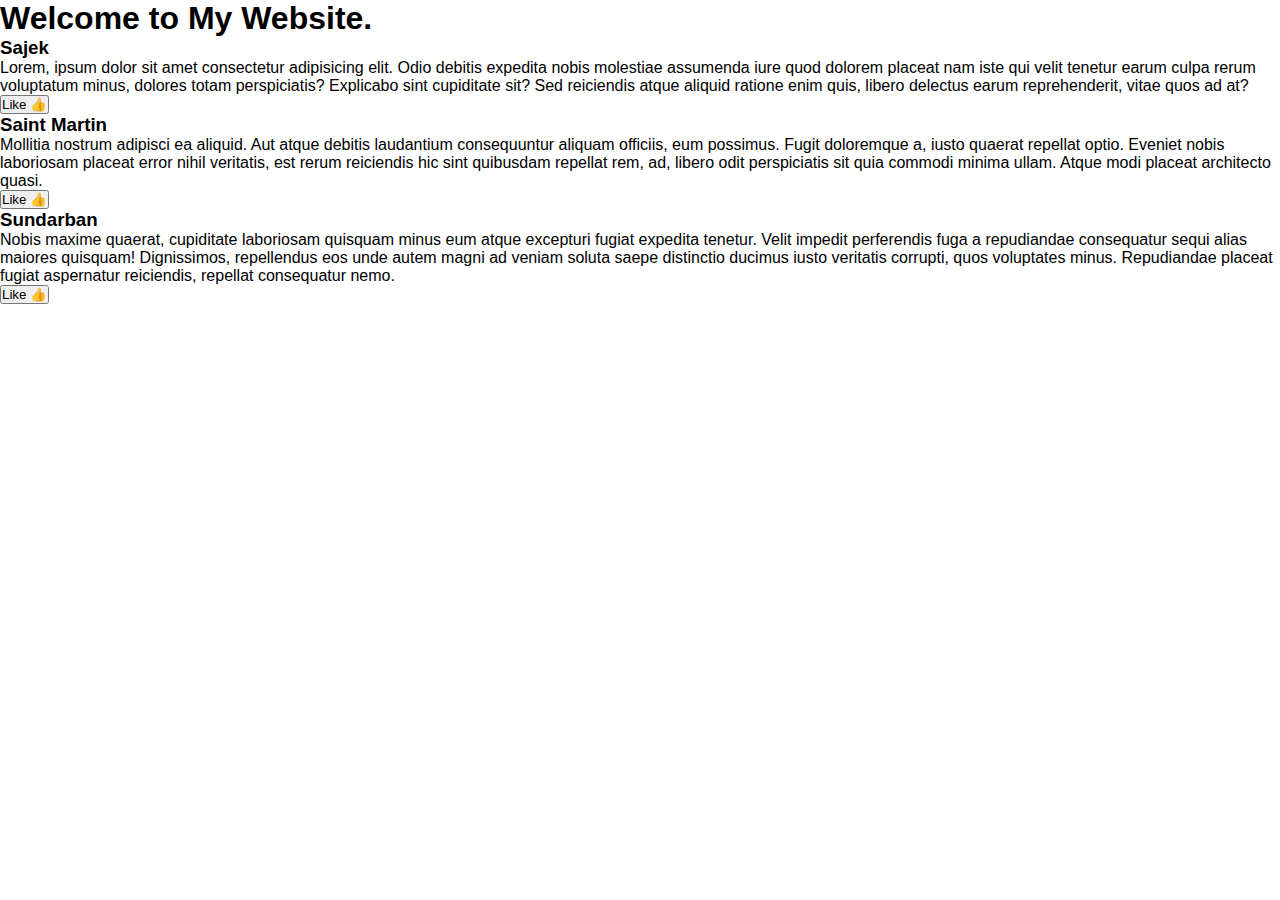
<file: index.html>
<!DOCTYPE html>
<html lang="en">
  <head>
    <meta charset="UTF-8" />
    <meta name="viewport" content="width=device-width, initial-scale=1.0" />
    <title>CSS - Cascading Style Sheet</title>
    <!-- 
    <script src="https://cdn.tailwindcss.com"></script>
    <script>
      tailwind.config = {
        theme: {
          extend: {
            colors: {
              clifford: "#da373d",
            },
          },
        },
      };
    </script> -->
    <link rel="stylesheet" href="./style.css" />
  </head>
  <body>
    <h1>Welcome to My Website.</h1>
    <section class="container">
      <div class="blog">
        <h3>Sajek</h3>
        <p>
          Lorem, ipsum dolor sit amet consectetur adipisicing elit. Odio debitis
          expedita nobis molestiae assumenda iure quod dolorem placeat nam iste
          qui velit tenetur earum culpa rerum voluptatum minus, dolores totam
          perspiciatis? Explicabo sint cupiditate sit? Sed reiciendis atque
          aliquid ratione enim quis, libero delectus earum reprehenderit, vitae
          quos ad at?
        </p>
        <button>Like 👍</button>
      </div>
      <div class="blog">
        <h3>Saint Martin</h3>
        <p>
          Mollitia nostrum adipisci ea aliquid. Aut atque debitis laudantium
          consequuntur aliquam officiis, eum possimus. Fugit doloremque a, iusto
          quaerat repellat optio. Eveniet nobis laboriosam placeat error nihil
          veritatis, est rerum reiciendis hic sint quibusdam repellat rem, ad,
          libero odit perspiciatis sit quia commodi minima ullam. Atque modi
          placeat architecto quasi.
        </p>
        <button>Like 👍</button>
      </div>
      <div class="blog">
        <h3>Sundarban</h3>
        <p>
          Nobis maxime quaerat, cupiditate laboriosam quisquam minus eum atque
          excepturi fugiat expedita tenetur. Velit impedit perferendis fuga a
          repudiandae consequatur sequi alias maiores quisquam! Dignissimos,
          repellendus eos unde autem magni ad veniam soluta saepe distinctio
          ducimus iusto veritatis corrupti, quos voluptates minus. Repudiandae
          placeat fugiat aspernatur reiciendis, repellat consequatur nemo.
        </p>
        <button>Like 👍</button>
      </div>
    </section>
  </body>
</html>
</file>
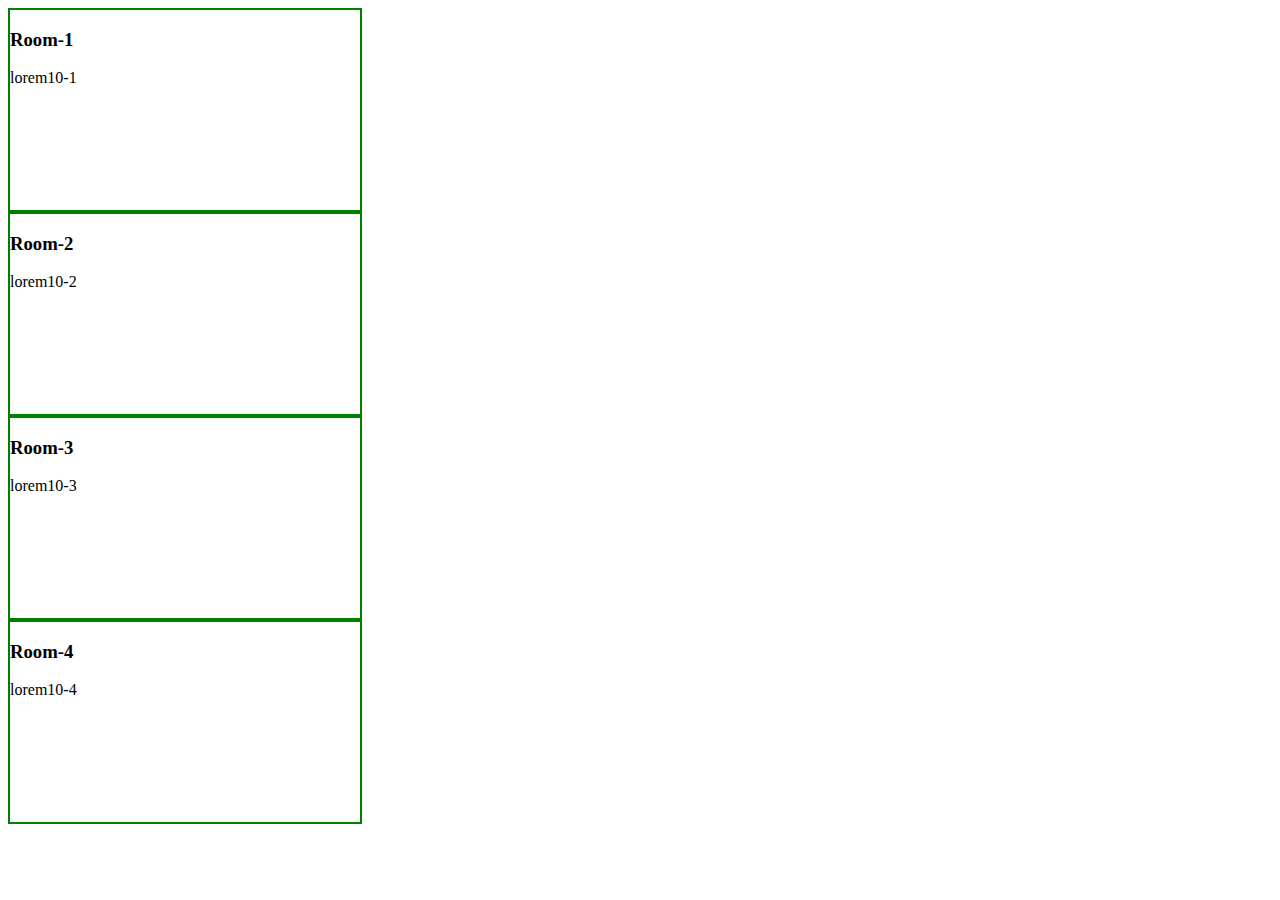
<file: display.html>
<!DOCTYPE html>
<html lang="en">
  <head>
    <meta charset="UTF-8" />
    <meta name="viewport" content="width=device-width, initial-scale=1.0" />
    <title>Document</title>
    <style>
      .room {
        width: 350px;
        height: 200px;
        border: 2px solid green;
      }
    </style>
  </head>
  <body>
    <section class="container">
      <div class="room">
        <h3>Room-1</h3>
        <p>lorem10-1</p>
      </div>
      <div class="room">
        <h3>Room-2</h3>
        <p>lorem10-2</p>
      </div>
      <div class="room">
        <h3>Room-3</h3>
        <p>lorem10-3</p>
      </div>
      <div class="room">
        <h3>Room-4</h3>
        <p>lorem10-4</p>
      </div>
    </section>
  </body>
</html>
</file>
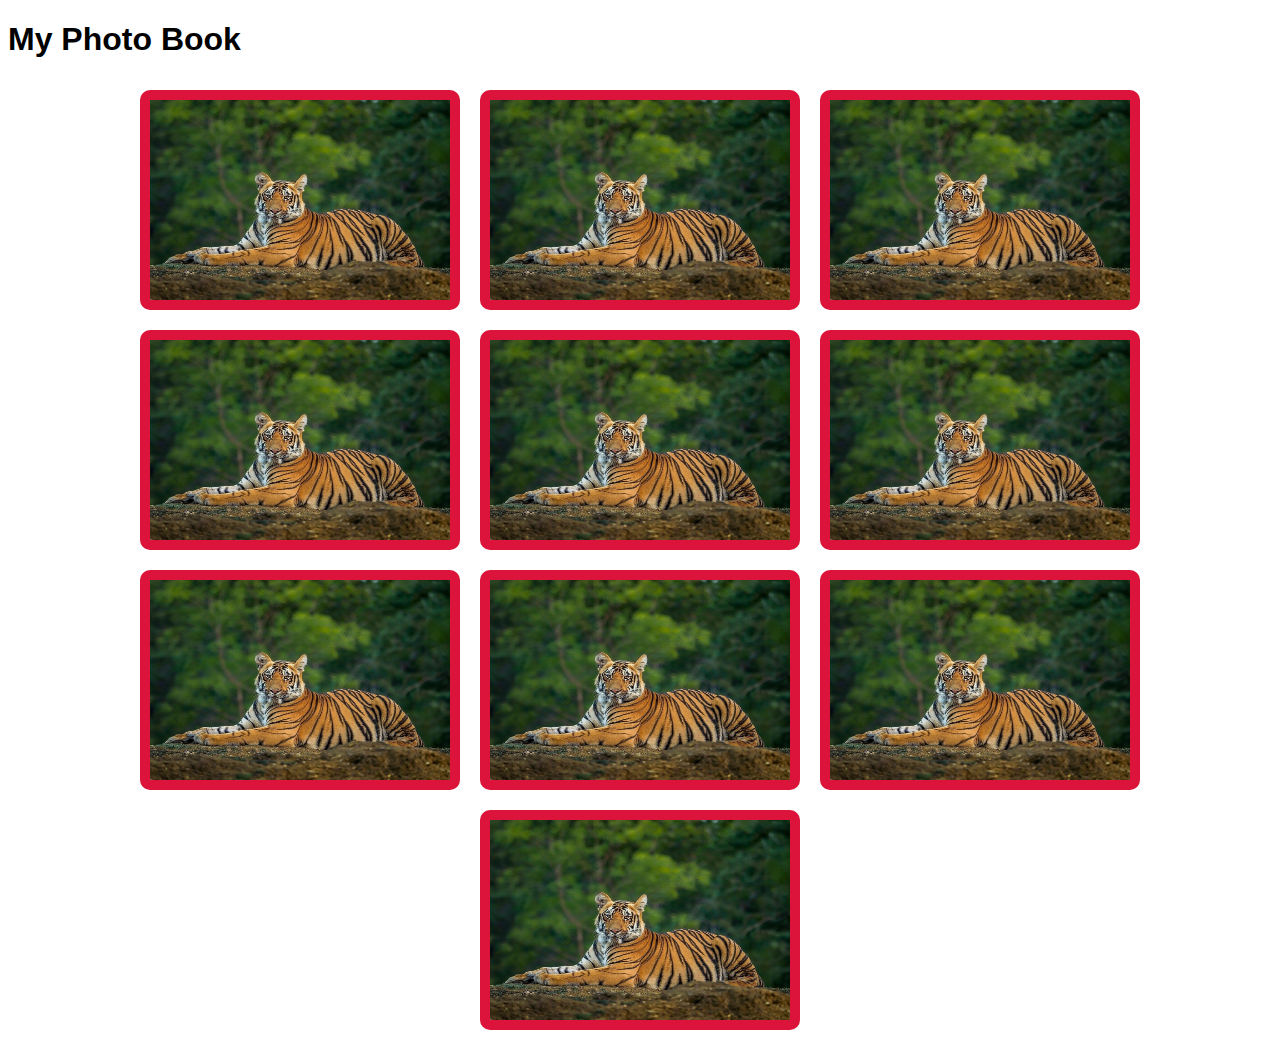
<file: frame.html>
<!DOCTYPE html>
<html lang="en">
  <head>
    <meta charset="UTF-8" />
    <meta name="viewport" content="width=device-width, initial-scale=1.0" />
    <title>Royal Bengal Tiger</title>
    <style>
      body {
        font-family: sans-serif;
      }
      .photo-album {
        display: flex;
        flex-wrap: wrap;
        justify-content: center;
      }
      .photo-frame {
        width: 300px;
        height: 200px;
        border: 10px solid crimson;
        border-radius: 10px;
        position: relative;
        margin: 10px;
        transition: all 0.3s;
        overflow: hidden;
      }
      .photo-frame .photo {
        transition: all 0.3s;
      }

      .photo-frame .photo img {
        width: 100%;
        height: 200px;
        transition: all 1s ease-in-out;
      }
      .photo-frame .caption {
        position: absolute;
        width: 300px;
        height: 200px;
        top: 0;
        visibility: hidden;
        opacity: 0;
        transition: visibility 0s, opacity 0.5s linear;
      }
      .photo-frame:hover .photo {
        filter: blur(1px);
      }
      .photo-frame:hover .caption {
        visibility: visible;
        opacity: 1;
        cursor: pointer;
      }
      .photo-frame:hover .caption h2 {
        padding: 4px 0;
        text-align: center;
        background-color: #000;
        color: #fff;
      }
      .photo-frame:hover .caption p {
        color: #fff;
        text-align: justify;
        padding: 0 1rem;
      }
      .photo-frame:hover {
        transform: scale(1.08);
        box-shadow: 10px 10px 40px rgba(0, 0, 0, 1);
      }
      .photo-frame:hover .photo img {
        transform: scale(2);
      }
    </style>
  </head>
  <body>
    <h1>My Photo Book</h1>
    <div class="photo-album">
      <div class="photo-frame">
        <div class="photo">
          <img src="Images/tiger.jpg" alt="royal bengal tiger" />
        </div>
        <div class="caption">
          <h2>Royal Bengal Tiger</h2>
          <p>
            Lorem ipsum dolor sit amet consectetur adipisicing elit. At cum
            soluta nostrum hic pariatur alias repellat laboriosam itaque
            eligendi quaerat.
          </p>
        </div>
      </div>
      <div class="photo-frame">
        <div class="photo">
          <img src="Images/tiger.jpg" alt="royal bengal tiger" />
        </div>
        <div class="caption">
          <h2>Royal Bengal Tiger</h2>
          <p>
            Lorem ipsum dolor sit amet consectetur adipisicing elit. At cum
            soluta nostrum hic pariatur alias repellat laboriosam itaque
            eligendi quaerat.
          </p>
        </div>
      </div>
      <div class="photo-frame">
        <div class="photo">
          <img src="Images/tiger.jpg" alt="royal bengal tiger" />
        </div>
        <div class="caption">
          <h2>Royal Bengal Tiger</h2>
          <p>
            Lorem ipsum dolor sit amet consectetur adipisicing elit. At cum
            soluta nostrum hic pariatur alias repellat laboriosam itaque
            eligendi quaerat.
          </p>
        </div>
      </div>
      <div class="photo-frame">
        <div class="photo">
          <img src="Images/tiger.jpg" alt="royal bengal tiger" />
        </div>
        <div class="caption">
          <h2>Royal Bengal Tiger</h2>
          <p>
            Lorem ipsum dolor sit amet consectetur adipisicing elit. At cum
            soluta nostrum hic pariatur alias repellat laboriosam itaque
            eligendi quaerat.
          </p>
        </div>
      </div>
      <div class="photo-frame">
        <div class="photo">
          <img src="Images/tiger.jpg" alt="royal bengal tiger" />
        </div>
        <div class="caption">
          <h2>Royal Bengal Tiger</h2>
          <p>
            Lorem ipsum dolor sit amet consectetur adipisicing elit. At cum
            soluta nostrum hic pariatur alias repellat laboriosam itaque
            eligendi quaerat.
          </p>
        </div>
      </div>
      <div class="photo-frame">
        <div class="photo">
          <img src="Images/tiger.jpg" alt="royal bengal tiger" />
        </div>
        <div class="caption">
          <h2>Royal Bengal Tiger</h2>
          <p>
            Lorem ipsum dolor sit amet consectetur adipisicing elit. At cum
            soluta nostrum hic pariatur alias repellat laboriosam itaque
            eligendi quaerat.
          </p>
        </div>
      </div>
      <div class="photo-frame">
        <div class="photo">
          <img src="Images/tiger.jpg" alt="royal bengal tiger" />
        </div>
        <div class="caption">
          <h2>Royal Bengal Tiger</h2>
          <p>
            Lorem ipsum dolor sit amet consectetur adipisicing elit. At cum
            soluta nostrum hic pariatur alias repellat laboriosam itaque
            eligendi quaerat.
          </p>
        </div>
      </div>
      <div class="photo-frame">
        <div class="photo">
          <img src="Images/tiger.jpg" alt="royal bengal tiger" />
        </div>
        <div class="caption">
          <h2>Royal Bengal Tiger</h2>
          <p>
            Lorem ipsum dolor sit amet consectetur adipisicing elit. At cum
            soluta nostrum hic pariatur alias repellat laboriosam itaque
            eligendi quaerat.
          </p>
        </div>
      </div>
      <div class="photo-frame">
        <div class="photo">
          <img src="Images/tiger.jpg" alt="royal bengal tiger" />
        </div>
        <div class="caption">
          <h2>Royal Bengal Tiger</h2>
          <p>
            Lorem ipsum dolor sit amet consectetur adipisicing elit. At cum
            soluta nostrum hic pariatur alias repellat laboriosam itaque
            eligendi quaerat.
          </p>
        </div>
      </div>
      <div class="photo-frame">
        <div class="photo">
          <img src="Images/tiger.jpg" alt="royal bengal tiger" />
        </div>
        <div class="caption">
          <h2>Royal Bengal Tiger</h2>
          <p>
            Lorem ipsum dolor sit amet consectetur adipisicing elit. At cum
            soluta nostrum hic pariatur alias repellat laboriosam itaque
            eligendi quaerat.
          </p>
        </div>
      </div>
    </div>
  </body>
</html>
</file>
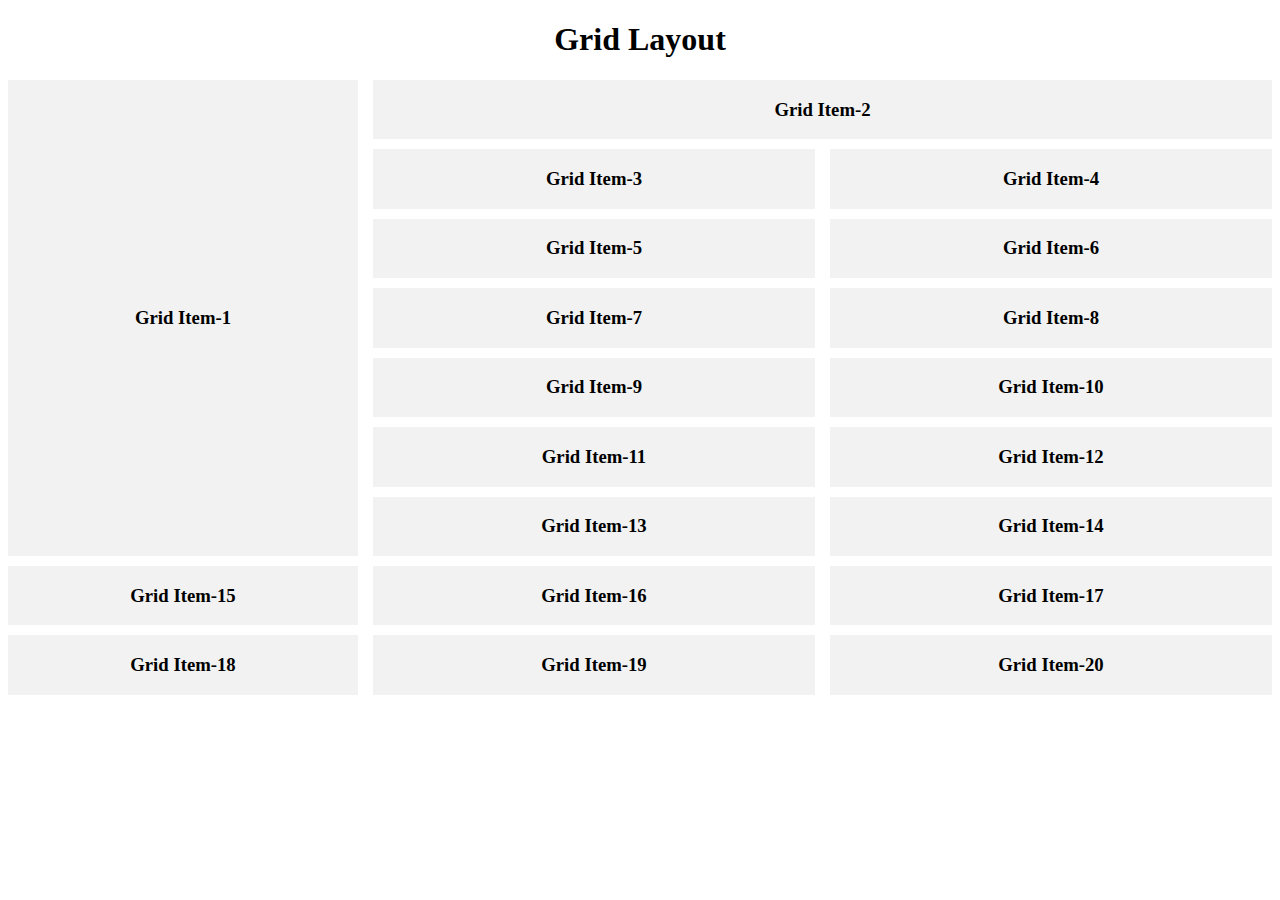
<file: grid.html>
<!DOCTYPE html>
<html lang="en">
  <head>
    <meta charset="UTF-8" />
    <meta name="viewport" content="width=device-width, initial-scale=1.0" />
    <title>Grid Layout</title>
    <style>
      .container {
        display: grid;
        grid-template-columns: 350px 1fr 1fr;
        grid-gap: 10px 15px;
      }
      .grid-item {
        background-color: #f2f2f2;

        text-align: center;
      }
      .article-1 {
        grid-row: 1 / span 7;
        align-content: center;
      }
      .article-2 {
        grid-column: 2 / span 2;
      }
    </style>
  </head>
  <body>
    <h1 style="text-align: center">Grid Layout</h1>
    <section class="container">
      <article class="grid-item article-1">
        <h3>Grid Item-1</h3>
      </article>
      <article class="grid-item article-2">
        <h3>Grid Item-2</h3>
      </article>
      <article class="grid-item article-3">
        <h3>Grid Item-3</h3>
      </article>
      <article class="grid-item article-4">
        <h3>Grid Item-4</h3>
      </article>
      <article class="grid-item article-5">
        <h3>Grid Item-5</h3>
      </article>
      <article class="grid-item article-6">
        <h3>Grid Item-6</h3>
      </article>
      <article class="grid-item article-7">
        <h3>Grid Item-7</h3>
      </article>
      <article class="grid-item article-8">
        <h3>Grid Item-8</h3>
      </article>
      <article class="grid-item article-9">
        <h3>Grid Item-9</h3>
      </article>
      <article class="grid-item article-10">
        <h3>Grid Item-10</h3>
      </article>
      <article class="grid-item article-11">
        <h3>Grid Item-11</h3>
      </article>
      <article class="grid-item article-12">
        <h3>Grid Item-12</h3>
      </article>
      <article class="grid-item article-13">
        <h3>Grid Item-13</h3>
      </article>
      <article class="grid-item article-14">
        <h3>Grid Item-14</h3>
      </article>
      <article class="grid-item article-15">
        <h3>Grid Item-15</h3>
      </article>
      <article class="grid-item article-16">
        <h3>Grid Item-16</h3>
      </article>
      <article class="grid-item article-17">
        <h3>Grid Item-17</h3>
      </article>
      <article class="grid-item article-18">
        <h3>Grid Item-18</h3>
      </article>
      <article class="grid-item article-19">
        <h3>Grid Item-19</h3>
      </article>
      <article class="grid-item article-20">
        <h3>Grid Item-20</h3>
      </article>
    </section>
  </body>
</html>
</file>
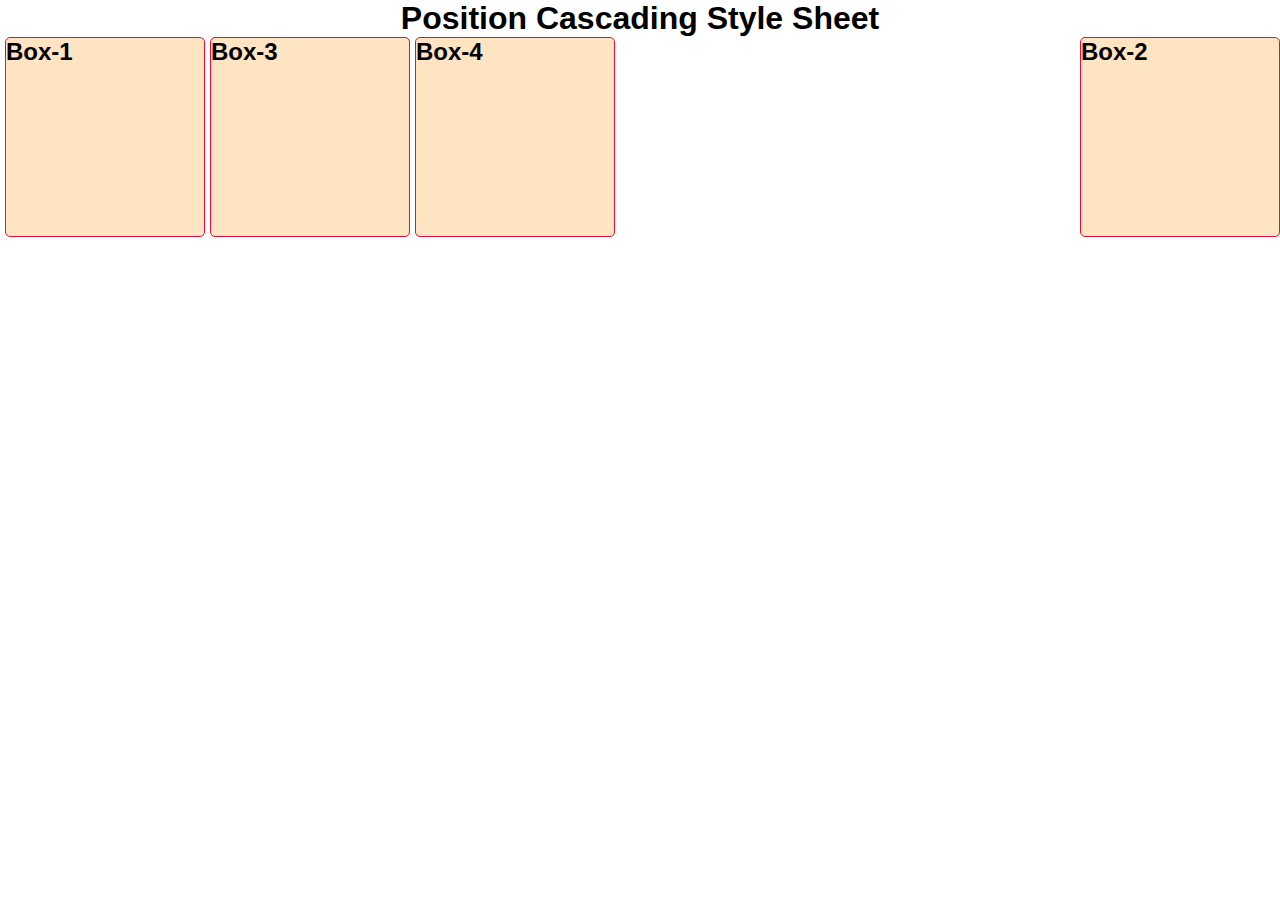
<file: position.html>
<!DOCTYPE html>
<html lang="en">
  <head>
    <meta charset="UTF-8" />
    <meta name="viewport" content="width=device-width, initial-scale=1.0" />
    <title>Position CSS</title>
    <style>
      * {
        margin: 0;
        padding: 0;
        box-sizing: border-box;
        font-family: sans-serif;
      }
      .container {
        display: flex;
        position: relative;
      }

      .box {
        width: 200px;
        height: 200px;
        margin-left: 5px;
        border-radius: 5px;
        background-color: bisque;
        border: 1px solid crimson;
      }
      .box-3 {
        z-index: 1;
      }
      .box-2 {
        position: absolute;
        bottom: 0;
        right: 0;
        margin: 0;
      }
    </style>
  </head>
  <body>
    <h1 style="text-align: center">Position Cascading Style Sheet</h1>
    <section class="container">
      <div class="box box-1">
        <h2>Box-1</h2>
      </div>
      <div class="box box-2">
        <h2>Box-2</h2>
      </div>
      <div class="box box-3">
        <h2>Box-3</h2>
      </div>
      <div class="box box-4">
        <h2>Box-4</h2>
      </div>
    </section>
  </body>
</html>
</file>
<file: style.css>
* {
  margin: 0;
  padding: 0;
  box-sizing: border-box;
  font-family: Arial, Helvetica, sans-serif;
}
/* 
css box model defines 5 property 
1.border
2.margin
3.padding
4.width
5.height
 */
body {
  height: 100vh;
}
</file>
